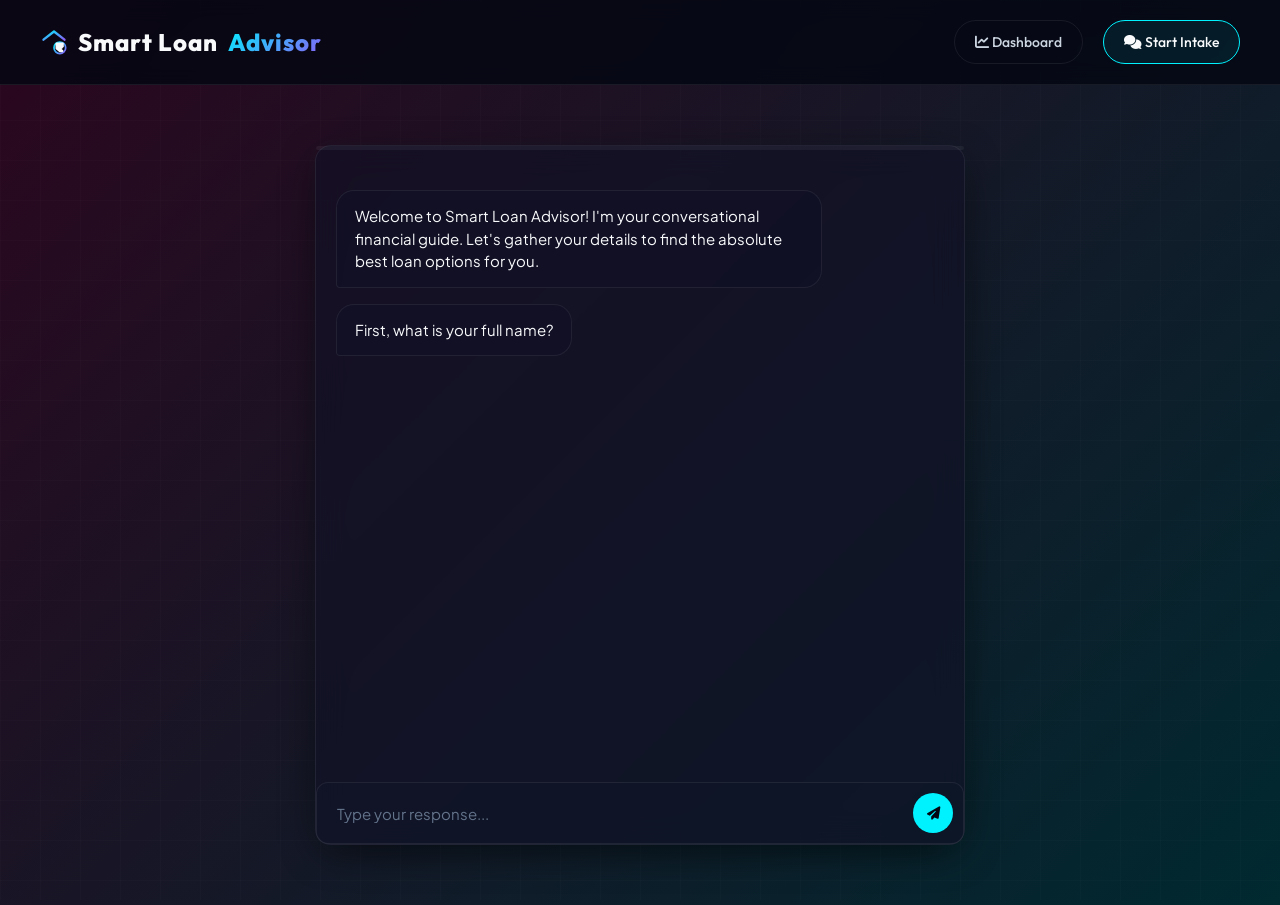
<file: frontend/chat.html>
<!DOCTYPE html>
<html lang="en">
<head>
  <meta charset="UTF-8">
  <meta name="viewport" content="width=device-width, initial-scale=1.0">
  <title>Smart Loan Advisor — Conversational Intake</title>
  <link rel="stylesheet" href="style.css">
  <link rel="stylesheet" href="https://cdnjs.cloudflare.com/ajax/libs/font-awesome/6.4.0/css/all.min.css">
</head>
<body>

  <header>
    <div class="logo">
      <svg class="logo-icon" viewBox="0 0 24 24" width="28" height="28" fill="none" stroke="currentColor" stroke-width="2" stroke-linecap="round" stroke-linejoin="round" style="vertical-align: middle;">
        <!-- Bank Roof -->
        <path d="M3 10L12 3L21 10" stroke="url(#logo-grad)" stroke-width="2"/>
        <!-- Bank Base -->
        <path d="M5 21H13" stroke="url(#logo-grad)" stroke-width="2"/>
        <!-- Bank Columns -->
        <path d="M7 21V10" stroke="url(#logo-grad)" stroke-width="2"/>
        <path d="M11 21V10" stroke="url(#logo-grad)" stroke-width="2"/>
        <!-- Rupee Coin (Circle) -->
        <circle cx="17" cy="17" r="5" fill="#04040f" stroke="url(#logo-grad)" stroke-width="1.5"/>
        <!-- Rupee Symbol -->
        <text x="17" y="20" font-family="'Plus Jakarta Sans', sans-serif" font-size="8.5" font-weight="800" fill="url(#logo-grad)" text-anchor="middle">₹</text>
        <defs>
          <linearGradient id="logo-grad" x1="0%" y1="0%" x2="100%" y2="100%">
            <stop offset="0%" stop-color="#00f2fe" />
            <stop offset="100%" stop-color="#8b5cf6" />
          </linearGradient>
        </defs>
      </svg>
      Smart Loan <span>Advisor</span>
    </div>
    <div class="nav-links">
      <a href="index.html" class="nav-btn"><i class="fa-solid fa-chart-line"></i> Dashboard</a>
      <a href="chat.html" class="nav-btn active"><i class="fa-solid fa-comments"></i> Start Intake</a>
    </div>
  </header>

  <div class="container">
    <div class="chat-wrapper glass-panel">
      <!-- Progress Bar -->
      <div class="progress-bar-container">
        <div id="progressBar" class="progress-bar"></div>
      </div>
      
      <!-- Conversational Box -->
      <div id="chatBox" class="chat-box">
        <!-- Greeting from Bot will be inserted here dynamically -->
      </div>
      
      <!-- Interactive Inputs -->
      <div id="inputArea" class="chat-input-area">
        <input type="text" id="userInput" placeholder="Type your response..." autocomplete="off" />
        <button id="sendBtn" class="send-btn"><i class="fa-solid fa-paper-plane"></i></button>
      </div>
      
      <!-- Container for Quick Replies buttons -->
      <div id="quickReplies" class="quick-replies" style="display: none;"></div>
    </div>
  </div>

  <!-- Fullscreen Loading Overlay for Pipeline execution -->
  <div id="loaderOverlay" class="loader-overlay">
    <div class="loader-circle"></div>
    <div id="loaderText" class="loader-text">Analyzing your profile...</div>
    <div id="loaderSubtext" class="loader-subtext">Agent 1: Collecting and sanitizing financial details...</div>
  </div>

  <script src="script.js"></script>
  <script>
    // Initialize the chat flow on page load
    document.addEventListener("DOMContentLoaded", () => {
      initChatFlow();
    });
  </script>
</body>
</html>
</file>
<file: frontend/style.css>
@import url('https://fonts.googleapis.com/css2?family=Outfit:wght@300;400;500;600;700;800&family=Plus+Jakarta+Sans:wght@300;400;500;600;700&display=swap');

:root {
  --bg-primary: #04040f;
  --bg-secondary: #0b0b20;
  --bg-card: rgba(18, 18, 38, 0.65);
  --border-glass: rgba(255, 255, 255, 0.07);
  --accent-gold: #00f2fe; /* Cyber Cyan */
  --accent-gold-hover: #48f7ff; /* Neon Cyan Hover */
  --accent-purple: #8b5cf6; /* Cyber Purple */
  --primary-navy: #090924;
  --text-primary: #f8fafc;
  --text-secondary: #cbd5e1;
  --text-muted: #64748b;
  
  --color-eligible: #10b981;
  --color-conditional: #f59e0b;
  --color-rejected: #ef4444;
  
  --font-display: 'Outfit', sans-serif;
  --font-body: 'Plus Jakarta Sans', sans-serif;
  --shadow-premium: 0 10px 40px -10px rgba(0, 0, 0, 0.8), 0 0 20px rgba(0, 242, 254, 0.03);
  --transition-smooth: all 0.3s cubic-bezier(0.4, 0, 0.2, 1);
}

* {
  box-sizing: border-box;
  margin: 0;
  padding: 0;
}

@keyframes gradientBG {
  0% { background-position: 0% 50%; }
  50% { background-position: 100% 50%; }
  100% { background-position: 0% 50%; }
}

body {
  background: linear-gradient(-45deg, #03001e, #160533, #051026, #002930, #2b061e);
  background-size: 400% 400%;
  animation: gradientBG 15s ease infinite;
  color: var(--text-primary);
  font-family: var(--font-body);
  min-height: 100vh;
  overflow-x: hidden;
  line-height: 1.6;
  position: relative;
}

body::before {
  content: "";
  position: fixed;
  top: 0;
  left: 0;
  width: 100%;
  height: 100%;
  background-image: 
    linear-gradient(rgba(255, 255, 255, 0.015) 1px, transparent 1px),
    linear-gradient(90deg, rgba(255, 255, 255, 0.015) 1px, transparent 1px);
  background-size: 40px 40px;
  pointer-events: none;
  z-index: -1;
}

.loan-emoji {
  font-size: 1.6rem;
  margin-right: 12px;
  vertical-align: middle;
  display: inline-block;
  line-height: 1;
  filter: drop-shadow(0 2px 8px rgba(0, 242, 254, 0.3));
  transition: transform 0.2s ease;
}

.loan-emoji:hover {
  transform: scale(1.2);
}

h1, h2, h3, h4, h5, h6 {
  font-family: var(--font-display);
  font-weight: 600;
  letter-spacing: -0.02em;
}

/* Glassmorphism Utilities */
.glass-panel {
  background: var(--bg-card);
  backdrop-filter: blur(16px);
  -webkit-backdrop-filter: blur(16px);
  border: 1px solid var(--border-glass);
  border-radius: 16px;
  box-shadow: var(--shadow-premium);
  transition: var(--transition-smooth);
}

@keyframes cardFadeIn {
  from {
    opacity: 0;
    transform: translateY(15px);
  }
  to {
    opacity: 1;
    transform: translateY(0);
  }
}

.glass-panel, .rec-card, .eligibility-card, .timeline-item, .kanban-card {
  animation: cardFadeIn 0.5s cubic-bezier(0.4, 0, 0.2, 1) forwards;
  transition: var(--transition-smooth);
}

.glass-panel:hover, .rec-card:hover, .eligibility-card:hover, .kanban-card:hover {
  transform: translateY(-4px) scale(1.02);
  box-shadow: 
    0 20px 45px -10px rgba(0, 0, 0, 0.8),
    0 0 25px rgba(0, 242, 254, 0.18),
    0 0 50px rgba(139, 92, 246, 0.12);
  border-color: rgba(0, 242, 254, 0.45);
}

/* Header styling */
header {
  border-bottom: 1px solid var(--border-glass);
  padding: 20px 40px;
  display: flex;
  justify-content: space-between;
  align-items: center;
  backdrop-filter: blur(10px);
  position: sticky;
  top: 0;
  z-index: 100;
  background: rgba(3, 7, 18, 0.8);
}

.logo {
  display: flex;
  align-items: center;
  gap: 10px;
  font-family: var(--font-display);
  font-weight: 800;
  font-size: 24px;
  color: var(--text-primary);
  letter-spacing: 1px;
}

.logo span {
  background: linear-gradient(135deg, var(--accent-gold), var(--accent-purple));
  -webkit-background-clip: text;
  -webkit-text-fill-color: transparent;
  display: inline-block;
}

.nav-links {
  display: flex;
  gap: 20px;
}

.nav-btn {
  background: transparent;
  border: 1px solid var(--border-glass);
  color: var(--text-secondary);
  padding: 10px 20px;
  border-radius: 9999px;
  cursor: pointer;
  font-family: var(--font-display);
  font-weight: 500;
  transition: var(--transition-smooth);
  text-decoration: none;
  font-size: 14px;
}

.nav-btn:hover, .nav-btn.active {
  border-color: var(--accent-gold);
  color: var(--text-primary);
  background: rgba(0, 242, 254, 0.08);
}

/* Page Layouts */
.container {
  max-width: 1400px;
  margin: 0 auto;
  padding: 40px 20px;
}

/* CHAT FLOW STYLING */
.chat-wrapper {
  max-width: 650px;
  margin: 20px auto;
  height: calc(100vh - 200px);
  display: flex;
  flex-direction: column;
}

.progress-bar-container {
  height: 4px;
  background: rgba(255, 255, 255, 0.05);
  border-radius: 2px;
  overflow: hidden;
  margin-bottom: 20px;
}

.progress-bar {
  height: 100%;
  width: 0%;
  background: linear-gradient(90deg, var(--accent-gold), #ffdfb9);
  transition: width 0.4s ease;
}

.chat-box {
  flex-grow: 1;
  overflow-y: auto;
  padding: 20px;
  display: flex;
  flex-direction: column;
  gap: 16px;
  scroll-behavior: smooth;
  border-radius: 12px;
  margin-bottom: 20px;
}

/* Hide scrollbar */
.chat-box::-webkit-scrollbar {
  width: 6px;
}
.chat-box::-webkit-scrollbar-track {
  background: transparent;
}
.chat-box::-webkit-scrollbar-thumb {
  background: rgba(255, 255, 255, 0.1);
  border-radius: 3px;
}

.chat-bubble {
  max-width: 80%;
  padding: 14px 18px;
  border-radius: 18px;
  font-size: 15px;
  line-height: 1.5;
  animation: slideIn 0.3s ease-out forwards;
}

@keyframes slideIn {
  from { opacity: 0; transform: translateY(10px); }
  to { opacity: 1; transform: translateY(0); }
}

.chat-bubble.bot {
  background: var(--bg-card);
  border: 1px solid var(--border-glass);
  border-bottom-left-radius: 4px;
  color: var(--text-primary);
  align-self: flex-start;
}

.chat-bubble.user {
  background: var(--accent-gold);
  color: #030712;
  font-weight: 500;
  border-bottom-right-radius: 4px;
  align-self: flex-end;
}

.chat-input-area {
  display: flex;
  gap: 10px;
  align-items: center;
  padding: 10px;
  border-radius: 12px;
  border: 1px solid var(--border-glass);
  background: rgba(15, 23, 42, 0.4);
}

.chat-input-area input {
  flex-grow: 1;
  background: transparent;
  border: none;
  color: var(--text-primary);
  font-size: 15px;
  padding: 10px;
  outline: none;
  font-family: var(--font-body);
}

.chat-input-area input::placeholder {
  color: var(--text-muted);
}

.send-btn {
  background: var(--accent-gold);
  border: none;
  width: 40px;
  height: 40px;
  border-radius: 50%;
  cursor: pointer;
  display: flex;
  align-items: center;
  justify-content: center;
  transition: var(--transition-smooth);
  color: #030712;
}

.send-btn:hover {
  background: var(--accent-gold-hover);
  transform: scale(1.05);
}

.quick-replies {
  display: flex;
  flex-wrap: wrap;
  gap: 8px;
  margin-top: 10px;
  animation: fadeIn 0.4s ease;
}

@keyframes fadeIn {
  from { opacity: 0; }
  to { opacity: 1; }
}

.reply-btn {
  background: rgba(255, 255, 255, 0.05);
  border: 1px solid var(--border-glass);
  color: var(--text-primary);
  padding: 8px 16px;
  border-radius: 9999px;
  cursor: pointer;
  font-size: 13px;
  font-weight: 500;
  transition: var(--transition-smooth);
}

.reply-btn:hover {
  border-color: var(--accent-gold);
  background: rgba(0, 242, 254, 0.1);
  transform: translateY(-1px);
}

/* Loading Overlay for Processing */
.loader-overlay {
  position: fixed;
  top: 0;
  left: 0;
  width: 100vw;
  height: 100vh;
  background: rgba(3, 7, 18, 0.95);
  display: flex;
  flex-direction: column;
  align-items: center;
  justify-content: center;
  z-index: 1000;
  opacity: 0;
  pointer-events: none;
  transition: opacity 0.4s ease;
}

.loader-overlay.active {
  opacity: 1;
  pointer-events: auto;
}

.loader-circle {
  width: 80px;
  height: 80px;
  border: 4px solid var(--border-glass);
  border-top-color: var(--accent-gold);
  border-radius: 50%;
  animation: spin 1s infinite linear;
  margin-bottom: 24px;
}

@keyframes spin {
  0% { transform: rotate(0deg); }
  100% { transform: rotate(360deg); }
}

.loader-text {
  font-family: var(--font-display);
  font-size: 20px;
  font-weight: 600;
  color: var(--text-primary);
  margin-bottom: 8px;
}

.loader-subtext {
  font-size: 14px;
  color: var(--text-secondary);
  animation: pulse 1.5s infinite ease-in-out;
}

@keyframes pulse {
  0%, 100% { opacity: 0.6; }
  50% { opacity: 1; }
}

/* DASHBOARD LAYOUT STYLING */
.dashboard-grid {
  display: grid;
  grid-template-columns: 2fr 1fr;
  gap: 30px;
}

@media (max-width: 1024px) {
  .dashboard-grid {
    grid-template-columns: 1fr;
  }
}

.dashboard-section {
  margin-bottom: 40px;
}

.section-title {
  font-size: 22px;
  margin-bottom: 20px;
  display: flex;
  align-items: center;
  justify-content: space-between;
  border-left: 4px solid var(--accent-gold);
  padding-left: 12px;
}

.section-title span {
  font-size: 14px;
  font-weight: 400;
  color: var(--text-secondary);
}

/* Profile summary header */
.profile-summary-header {
  padding: 24px;
  display: flex;
  justify-content: space-between;
  align-items: center;
  margin-bottom: 30px;
}

.profile-meta h2 {
  font-size: 28px;
  margin-bottom: 4px;
}

.profile-meta p {
  color: var(--text-secondary);
  font-size: 14px;
}

.score-gauge-container {
  display: flex;
  align-items: center;
  gap: 20px;
}

.score-label {
  text-align: right;
}

.score-label h3 {
  font-size: 24px;
  color: var(--accent-gold);
}

.score-label p {
  font-size: 12px;
  color: var(--text-muted);
}

/* Eligibility Badges Panel */
.eligibility-panel {
  display: grid;
  grid-template-columns: repeat(auto-fit, minmax(180px, 1fr));
  gap: 16px;
  margin-bottom: 30px;
}

.eligibility-card {
  padding: 16px;
  text-align: center;
}

.eligibility-card h4 {
  font-size: 15px;
  color: var(--text-secondary);
  margin-bottom: 8px;
}

.badge {
  display: inline-block;
  padding: 6px 16px;
  border-radius: 9999px;
  font-size: 11px;
  font-weight: 700;
  text-transform: uppercase;
  letter-spacing: 0.5px;
}

.badge.eligible {
  background: rgba(16, 185, 129, 0.15);
  color: var(--color-eligible);
  border: 1px solid rgba(16, 185, 129, 0.3);
}

.badge.conditional {
  background: rgba(245, 158, 11, 0.15);
  color: var(--color-conditional);
  border: 1px solid rgba(245, 158, 11, 0.3);
}

.badge.rejected {
  background: rgba(239, 68, 68, 0.15);
  color: var(--color-rejected);
  border: 1px solid rgba(239, 68, 68, 0.3);
}

/* Recommendations cards layout */
.recommendation-cards {
  display: flex;
  flex-direction: column;
  gap: 20px;
}

.rec-card {
  padding: 24px;
  position: relative;
  overflow: hidden;
}

.rec-card.rank-1 {
  border-left: 4px solid var(--accent-gold);
}

.rec-card-header {
  display: flex;
  justify-content: space-between;
  align-items: flex-start;
  margin-bottom: 16px;
}

.rec-bank h3 {
  font-size: 20px;
  color: var(--text-primary);
}

.rec-bank p {
  font-size: 13px;
  color: var(--text-secondary);
}

.suitability-badge {
  background: rgba(0, 242, 254, 0.15);
  color: var(--accent-gold);
  border: 1px solid var(--accent-gold);
  padding: 4px 12px;
  border-radius: 6px;
  font-size: 12px;
  font-weight: 600;
}

.rec-body-text {
  font-size: 14px;
  color: var(--text-primary);
  margin-bottom: 16px;
}

.rec-key-details {
  display: grid;
  grid-template-columns: repeat(3, 1fr);
  gap: 16px;
  padding: 16px;
  background: rgba(255, 255, 255, 0.02);
  border-radius: 8px;
  margin-bottom: 20px;
  border: 1px solid var(--border-glass);
}

.detail-item p {
  font-size: 11px;
  color: var(--text-secondary);
}

.detail-item h4 {
  font-size: 16px;
  color: var(--accent-gold);
}

.rec-expandable-btn {
  background: transparent;
  border: none;
  color: var(--accent-gold);
  cursor: pointer;
  font-size: 13px;
  font-weight: 600;
  display: flex;
  align-items: center;
  gap: 6px;
  outline: none;
}

.rec-details-panel {
  display: none;
  padding-top: 16px;
  margin-top: 16px;
  border-top: 1px dashed var(--border-glass);
  animation: fadeIn 0.3s ease;
}

.rec-details-panel.active {
  display: block;
}

.rec-bullet-list {
  margin-bottom: 16px;
  padding-left: 16px;
}

.rec-bullet-list li {
  font-size: 13px;
  color: var(--text-secondary);
  margin-bottom: 6px;
}

.advice-card {
  padding: 12px;
  background: rgba(224, 169, 109, 0.05);
  border-left: 3px solid var(--accent-gold);
  border-radius: 4px;
  font-size: 13px;
  color: var(--text-primary);
}

/* Charts & Widgets */
.dashboard-widget {
  padding: 24px;
  height: 100%;
}

.chart-container {
  height: 250px;
  position: relative;
  margin-top: 20px;
}

/* EMI Calculator Widget */
.calc-widget {
  padding: 24px;
}

.calc-control {
  margin-bottom: 20px;
}

.calc-control label {
  display: flex;
  justify-content: space-between;
  font-size: 13px;
  color: var(--text-secondary);
  margin-bottom: 8px;
}

.calc-control label span {
  font-weight: 600;
  color: var(--text-primary);
}

.range-slider {
  -webkit-appearance: none;
  appearance: none;
  width: 100%;
  height: 6px;
  border-radius: 3px;
  background: rgba(255, 255, 255, 0.1);
  outline: none;
  transition: background 450ms ease-in;
}

.range-slider::-webkit-slider-thumb {
  -webkit-appearance: none;
  appearance: none;
  width: 16px;
  height: 16px;
  border-radius: 50%;
  background: var(--accent-gold);
  cursor: pointer;
  transition: transform 0.1s ease;
}

.range-slider::-webkit-slider-thumb:hover {
  transform: scale(1.2);
}

.calc-result-box {
  background: rgba(0, 242, 254, 0.03);
  border: 1px solid rgba(0, 242, 254, 0.1);
  padding: 20px;
  border-radius: 12px;
  text-align: center;
  margin-top: 24px;
}

.calc-result-box p {
  font-size: 12px;
  color: var(--text-secondary);
  text-transform: uppercase;
  letter-spacing: 0.5px;
}

.calc-result-box h2 {
  font-size: 28px;
  color: var(--accent-gold);
  margin: 4px 0;
}

/* Timeline/Improvement Advisor styling */
.timeline {
  display: flex;
  flex-direction: column;
  gap: 16px;
  margin-top: 20px;
  position: relative;
}

.timeline::before {
  content: '';
  position: absolute;
  left: 15px;
  top: 10px;
  bottom: 10px;
  width: 2px;
  background: rgba(0, 242, 254, 0.2);
}

.timeline-item {
  display: flex;
  gap: 16px;
  position: relative;
}

.timeline-marker {
  width: 32px;
  height: 32px;
  border-radius: 50%;
  background: var(--bg-secondary);
  border: 2px solid var(--accent-gold);
  display: flex;
  align-items: center;
  justify-content: center;
  font-family: var(--font-display);
  font-weight: 700;
  font-size: 12px;
  color: var(--accent-gold);
  z-index: 2;
  flex-shrink: 0;
}

.timeline-content {
  padding: 12px 16px;
  background: rgba(255, 255, 255, 0.02);
  border: 1px solid var(--border-glass);
  border-radius: 8px;
  flex-grow: 1;
}

.timeline-content h4 {
  font-size: 14px;
  color: var(--text-primary);
  margin-bottom: 4px;
}

.timeline-content p {
  font-size: 12px;
  color: var(--text-secondary);
  margin-bottom: 4px;
}

.timeline-content span {
  font-size: 11px;
  color: var(--color-eligible);
  font-weight: 600;
}

/* Kanban Board Styling */
.kanban-board {
  display: grid;
  grid-template-columns: repeat(4, 1fr);
  gap: 20px;
  margin-top: 24px;
}

@media (max-width: 900px) {
  .kanban-board {
    grid-template-columns: 1fr;
  }
}

.kanban-column {
  background: rgba(15, 23, 42, 0.3);
  border: 1px solid var(--border-glass);
  border-radius: 12px;
  padding: 16px;
  min-height: 250px;
  display: flex;
  flex-direction: column;
  gap: 12px;
}

.kanban-column h4 {
  font-size: 14px;
  text-transform: uppercase;
  letter-spacing: 0.5px;
  color: var(--text-secondary);
  padding-bottom: 8px;
  border-bottom: 1px solid var(--border-glass);
  margin-bottom: 8px;
}

.kanban-card {
  padding: 14px;
  background: var(--bg-card);
  border: 1px solid var(--border-glass);
  border-radius: 8px;
  cursor: grab;
  transition: var(--transition-smooth);
}

/* Inherits global card hover effects */

.kanban-card h5 {
  font-size: 13px;
  margin-bottom: 4px;
}

.kanban-card p {
  font-size: 11px;
  color: var(--text-secondary);
}

.kanban-actions {
  display: flex;
  justify-content: flex-end;
  gap: 6px;
  margin-top: 10px;
}

.kanban-btn {
  background: transparent;
  border: 1px solid var(--border-glass);
  color: var(--text-secondary);
  font-size: 10px;
  padding: 2px 6px;
  border-radius: 4px;
  cursor: pointer;
  transition: var(--transition-smooth);
}

.kanban-btn:hover {
  border-color: var(--accent-gold);
  color: var(--text-primary);
}

/* History lists */
.history-list {
  display: flex;
  flex-direction: column;
  gap: 12px;
  max-height: 400px;
  overflow-y: auto;
  padding-right: 8px;
}

.history-item {
  padding: 14px;
  display: flex;
  justify-content: space-between;
  align-items: center;
  border-bottom: 1px solid var(--border-glass);
  cursor: pointer;
  transition: var(--transition-smooth);
}

.history-item:hover {
  background: rgba(255, 255, 255, 0.02);
  border-bottom-color: var(--accent-gold);
}

.history-info h4 {
  font-size: 14px;
}

.history-info p {
  font-size: 11px;
  color: var(--text-secondary);
}

.history-action-btn {
  background: transparent;
  border: 1px solid var(--accent-gold);
  color: var(--accent-gold);
  padding: 4px 12px;
  border-radius: 4px;
  font-size: 12px;
  cursor: pointer;
  transition: var(--transition-smooth);
}

.history-action-btn:hover {
  background: var(--accent-gold);
  color: #030712;
}

/* General button */
.primary-btn {
  background: linear-gradient(135deg, var(--accent-gold), var(--accent-purple));
  color: #04040f;
  border: none;
  padding: 12px 28px;
  font-family: var(--font-display);
  font-weight: 600;
  font-size: 15px;
  border-radius: 8px;
  cursor: pointer;
  transition: var(--transition-smooth);
  display: inline-flex;
  align-items: center;
  gap: 8px;
  text-decoration: none;
}

.primary-btn:hover {
  transform: translateY(-1px);
  box-shadow: 0 0 20px rgba(0, 242, 254, 0.4);
}

.secondary-btn {
  background: transparent;
  color: var(--text-primary);
  border: 1px solid var(--border-glass);
  padding: 12px 28px;
  font-family: var(--font-display);
  font-weight: 500;
  font-size: 15px;
  border-radius: 8px;
  cursor: pointer;
  transition: var(--transition-smooth);
  display: inline-flex;
  align-items: center;
  gap: 8px;
  text-decoration: none;
}

.secondary-btn:hover {
  border-color: var(--text-secondary);
  background: rgba(255, 255, 255, 0.02);
}

/* Assessment Summary Bar Styling */
.assessment-summary-bar {
  display: grid;
  grid-template-columns: repeat(4, 1fr);
  gap: 24px;
  padding: 24px;
}

.assessment-metric {
  display: flex;
  flex-direction: column;
}

.metric-label {
  font-size: 11px;
  color: var(--text-muted);
  text-transform: uppercase;
  font-family: var(--font-display);
  font-weight: 700;
  margin-bottom: 6px;
  letter-spacing: 0.5px;
}

.metric-value {
  font-size: 24px;
  font-weight: 700;
  font-family: var(--font-display);
  color: var(--text-primary);
  margin-bottom: 8px;
  display: flex;
  align-items: center;
}

.progress-bar-container.mini {
  height: 6px;
  background: rgba(255, 255, 255, 0.05);
  border-radius: 3px;
  overflow: hidden;
  margin-top: auto;
  margin-bottom: 0;
}

.metric-subtext {
  font-size: 11px;
  color: var(--text-muted);
  margin-top: auto;
}

/* Credit Analysis Card Styling */
.credit-analysis-card {
  padding: 24px;
  display: flex;
  flex-direction: column;
  gap: 24px;
}

.credit-meter-row {
  display: flex;
  flex-direction: column;
  gap: 12px;
}

.credit-score-title {
  font-family: var(--font-display);
  font-size: 16px;
  color: var(--text-secondary);
}

.large-score {
  font-size: 28px;
  font-weight: 700;
  color: var(--text-primary);
  margin-left: 6px;
  text-shadow: 0 0 10px rgba(255, 255, 255, 0.1);
}

.credit-meter-container {
  position: relative;
  height: 12px;
  margin: 15px 0 10px 0;
}

.credit-gradient-bar {
  width: 100%;
  height: 100%;
  border-radius: 6px;
  background: linear-gradient(to right, #ef4444 0%, #f59e0b 50%, #facc15 65%, #10b981 100%);
}

.credit-pointer {
  position: absolute;
  top: -12px;
  left: 50%;
  transform: translateX(-50%);
  display: flex;
  flex-direction: column;
  align-items: center;
  transition: left 0.5s ease-in-out;
}

.pointer-arrow {
  font-size: 16px;
  color: var(--accent-gold);
  text-shadow: 0 0 8px var(--accent-gold);
  line-height: 1;
}

.credit-zones-labels {
  display: grid;
  grid-template-columns: 252fr 42fr 84fr 126fr;
  text-align: center;
  font-size: 11px;
  color: var(--text-muted);
}

.zone-label {
  padding: 4px;
  border-radius: 4px;
}

.credit-stats-row {
  display: grid;
  grid-template-columns: repeat(4, 1fr);
  gap: 16px;
}

.stat-box {
  background: rgba(255, 255, 255, 0.02);
  border: 1px solid var(--border-glass);
  border-radius: 8px;
  padding: 16px;
  display: flex;
  flex-direction: column;
  gap: 8px;
}

.stat-label {
  font-size: 11px;
  color: var(--text-muted);
  text-transform: uppercase;
  letter-spacing: 0.5px;
}

.stat-value {
  font-family: var(--font-display);
  font-size: 18px;
  font-weight: 600;
  color: var(--text-primary);
}

.credit-explainer-row {
  background: rgba(0, 242, 254, 0.03);
  border-left: 3px solid var(--accent-gold);
  padding: 12px 16px;
  border-radius: 0 8px 8px 0;
}

.explainer-text {
  font-size: 13px;
  color: var(--text-secondary);
  line-height: 1.5;
}

/* Responsive CSS Media Queries for Mobile Screens below 768px */
@media (max-width: 768px) {
  .credit-stats-row {
    grid-template-columns: 1fr;
    gap: 12px;
  }

  /* Stack the dashboard sidebar below main content */
  .dashboard-grid {
    grid-template-columns: 1fr;
    gap: 20px;
  }
  
  /* Make recommendation cards full width on mobile */
  .rec-card {
    width: 100% !important;
    padding: 16px;
  }
  
  /* Increase touch target sizes for buttons to at least 44px height */
  .primary-btn, .secondary-btn, .nav-btn, .send-btn {
    min-height: 44px;
    display: inline-flex;
    align-items: center;
    justify-content: center;
  }
  
  .reply-btn {
    min-height: 44px;
    padding: 10px 20px;
    font-size: 14px;
  }

  /* Make the chat interface use full viewport height on mobile */
  .chat-wrapper {
    height: calc(100vh - 120px);
    margin: 10px auto;
    max-width: 100%;
  }

  .chat-box {
    padding: 12px;
  }

  /* Reduce font sizes appropriately for small screens */
  body {
    font-size: 14px;
  }
  
  .profile-meta h2 {
    font-size: 22px;
  }

  .section-title {
    font-size: 18px;
    flex-direction: column;
    align-items: flex-start;
    gap: 6px;
  }
  
  header {
    padding: 15px 20px;
    flex-direction: column;
    gap: 15px;
  }

  .logo {
    font-size: 20px;
  }

  .nav-links {
    width: 100%;
    justify-content: center;
    gap: 10px;
  }

  .nav-btn {
    padding: 8px 16px;
    font-size: 12px;
  }

  .assessment-summary-bar {
    grid-template-columns: repeat(2, 1fr);
    gap: 16px;
    padding: 16px;
  }
}

@media (max-width: 480px) {
  .assessment-summary-bar {
    grid-template-columns: 1fr;
  }
}
</file>
